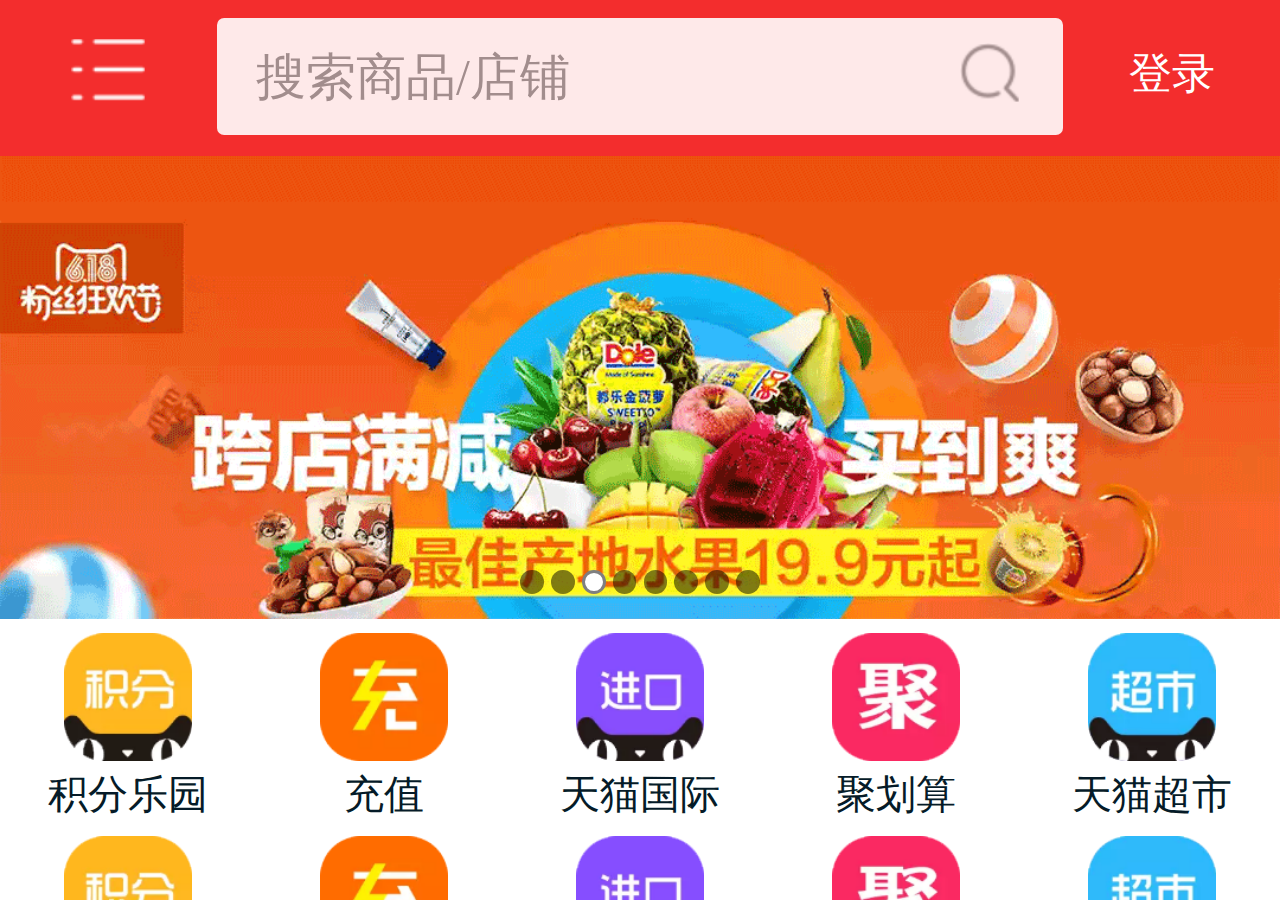
<file: Tmall/index.html>
<!DOCTYPE html>
<html lang="en">
<head>
	<meta charset="UTF-8">
	<link rel="stylesheet" href="css/index.css">
	<script src="js/public.js"></script>	
	<title>天猫</title>
</head>
<body>
	<header id="header">
		<a href="#" class="menu"></a>
		<form action="" class="form">
			<input type="text" value="搜索商品/店铺" class="text">
			<span class="search"></span>
		</form>
		<a href="#" class="login">登录</a>
	</header>
	<section id="main">
		<div class="banner">
			<div class="picBox">
				<a href="#" class="pic">
					<img src="img/1.gif" alt="">
				</a>
			</div>
			<ol class="dotList">
				<li class="item"></li>
				<li class="item"></li>
				<li class="item active"></li>
				<li class="item"></li>
				<li class="item"></li>
				<li class="item"></li>
				<li class="item"></li>
				<li class="item"></li>
			</ol>
		</div>
		<div class="nav">
			<ul class="list clearFix">
				<li class="item">
					<a href="#">
						<img src="img/icoNav1.png" class="pic" alt="">
						<strong class="tit">积分乐园</strong>
					</a>
				</li>
				<li class="item">
					<a href="#">
						<img src="img/icoNav2.png" class="pic" alt="">
						<strong class="tit">充值</strong>
					</a>
				</li>
				<li class="item">
					<a href="#">
						<img src="img/icoNav3.png" class="pic" alt="">
						<strong class="tit">天猫国际</strong>
					</a>
				</li>
				<li class="item">
					<a href="#">
						<img src="img/icoNav4.png" class="pic" alt="">
						<strong class="tit">聚划算</strong>
					</a>
				</li>
				<li class="item">
					<a href="#">
						<img src="img/icoNav5.png" class="pic" alt="">
						<strong class="tit">天猫超市</strong>
					</a>
				</li>
				<li class="item">
					<a href="#">
						<img src="img/icoNav1.png" class="pic" alt="">
						<strong class="tit">免费试用</strong>
					</a>
				</li>
				<li class="item">
					<a href="#">
						<img src="img/icoNav2.png" class="pic" alt="">
						<strong class="tit">1元秒</strong>
					</a>
				</li>
				<li class="item">
					<a href="#">
						<img src="img/icoNav3.png" class="pic" alt="">
						<strong class="tit">粉丝趴</strong>
					</a>
				</li>
				<li class="item">
					<a href="#">
						<img src="img/icoNav4.png" class="pic" alt="">
						<strong class="tit">清单</strong>
					</a>
				</li>
				<li class="item">
					<a href="#">
						<img src="img/icoNav5.png" class="pic" alt="">
						<strong class="tit">分类</strong>
					</a>
				</li>
			</ul>
			<div class="tmHot">
				<span class="tmHotIco"></span>
				<div class="tmHotCon clearFix">
					<span class="icoHorn"></span>
					<ul>
						<li class="items">
							<a href="#">
								<strong class="top">金龙鱼热销买2付1，满128减30元</strong>
								<span class="bot">买2付1+第二件半价</span>
							</a>
						</li>
						<li class="items">
							<a href="#">
								<strong class="top">金龙鱼热销买2付1，满128减30元1</strong>
								<span class="bot">买2付1+第二件半价</span>
							</a>
						</li>
						<li class="items">
							<a href="#">
								<strong class="top">金龙鱼热销买2付1，满128减30元2</strong>
								<span class="bot">买2付1+第二件半价</span>
							</a>
						</li>
						<li class="items">
							<a href="#">
								<strong class="top">金龙鱼热销买2付1，满128减30元3</strong>
								<span class="bot">买2付1+第二件半价</span>
							</a>
						</li>
					</ul>
				</div>
			</div>
		</div>
		<div class="wellSelected">
			<a href="http://www.baidu.com" class="pic">
				<img src="img/tmSelect.gif" alt="">
			</a>
			<ul class="picList clearFix">
				<li class="item">
					<a href="#">
						<img class="pic" src="img/discount1.gif" alt="">
					</a>
				</li>
				<li class="item">
					<a href="#">
						<img class="pic" src="img/discount1.gif" alt="">
					</a>
				</li>
				<li class="item">
					<a href="#">
						<img class="pic" src="img/discount1.gif" alt="">
					</a>
				</li>
				<li class="item">
					<a href="#">
						<img class="pic" src="img/discount1.gif" alt="">
					</a>
				</li>
				<li class="item">
					<a href="#">
						<img class="pic" src="img/discount1.gif" alt="">
					</a>
				</li>
				<li class="item">
					<a href="#">
						<img class="pic" src="img/discount1.gif" alt="">
					</a>
				</li>
				<li class="item">
					<a href="#">
						<img class="pic" src="img/discount1.gif" alt="">
					</a>
				</li>
				<li class="item">
					<a href="#">
						<img class="pic" src="img/discount1.gif" alt="">
					</a>
				</li>
				<li class="item">
					<a href="#">
						<img class="pic" src="img/discount1.gif" alt="">
					</a>
				</li>
				<li class="item">
					<a href="#">
						<img class="pic" src="img/discount1.gif" alt="">
					</a>
				</li>
				<li class="item">
					<a href="#">
						<img class="pic" src="img/discount1.gif" alt="">
					</a>
				</li>
				<li class="item">
					<a href="#">
						<img class="pic" src="img/discount1.gif" alt="">
					</a>
				</li>
			</ul>
		</div>
		<div class="flash-sale">
			<div class="clearFix">
				<a href="#" class="liveBox">
					<img src="img/saleLive.gif" alt="">
				</a>
				<a href="#" class="liveBox">
					<img src="img/saleLive2.gif" alt="">
				</a>
			</div>
			<h2 class="titleSale">
				<span class="titName">必抢</span>
			</h2>
			<ul class="comList clearFix">
				<li class="item">
					<a href="#">
						<strong class="tit">巨超值</strong>
						<img class="pic" src="img/comPic.gif" alt="">
						<span class="new">￥108<em class="old">￥330</em></span>
					</a>
				</li>
				<li class="item">
					<a href="#">
						<strong class="tit">今日必抢</strong>
						<img class="pic" src="img/comPic.gif" alt="">
						<span class="new">￥108<em class="old">￥330</em></span>
					</a>
				</li>
				<li class="item">
					<a href="#">
						<strong class="tit">女神范</strong>
						<img class="pic" src="img/comPic.gif" alt="">
						<span class="new">￥108<em class="old">￥330</em></span>
					</a>
				</li>
				<li class="item">
					<a href="#">
						<strong class="tit">焕新家</strong>
						<img class="pic" src="img/comPic.gif" alt="">
						<span class="new">￥108<em class="old">￥330</em></span>
					</a>
				</li>
				<li class="item">
					<a href="#">
						<strong class="tit">型男咖</strong>
						<img class="pic" src="img/comPic.gif" alt="">
						<span class="new">￥108<em class="old">￥330</em></span>
					</a>
				</li>
				<li class="item">
					<a href="#">
						<strong class="tit">卖疯了</strong>
						<img class="pic" src="img/comPic.gif" alt="">
						<span class="new">￥108<em class="old">￥330</em></span>
					</a>
				</li>
				<li class="item">
					<a href="#">
						<strong class="tit">商场同款</strong>
						<img class="pic" src="img/comPic.gif" alt="">
						<span class="new">￥108<em class="old">￥330</em></span>
					</a>
				</li>
				<li class="item">
					<a href="#">
						<strong class="tit">翻倍减</strong>
						<img class="pic" src="img/comPic.gif" alt="">
						<span class="new">￥108<em class="old">￥330</em></span>
					</a>
				</li>
			</ul>
		</div>
		<div class="fashion">
			<h2 class="title">
				<span class="titName">时尚范</span>
			</h2>
			<ul class="clearFix">
				<li class="item">
					<a href="#">
						<strong class="mainTitle">焕新</strong>
						<span class="subTitle">品牌精选新品</span>
						<img class="pic" src="img/fashionCom.gif" alt="">
					</a>
				</li>
				<li class="item">
					<a href="#">
						<strong class="mainTitle">焕新</strong>
						<span class="subTitle">品牌精选新品</span>
						<img class="pic" src="img/fashionCom.gif" alt="">
					</a>
				</li>
				<li class="item">
					<a href="#">
						<strong class="mainTitle">焕新</strong>
						<span class="subTitle">品牌精选新品</span>
						<img class="pic" src="img/fashionCom.gif" alt="">
					</a>
				</li>
				<li class="item">
					<a href="#">
						<strong class="mainTitle">焕新</strong>
						<span class="subTitle">品牌精选新品</span>
						<img class="pic" src="img/fashionCom.gif" alt="">
					</a>
				</li>
			</ul>
			<div class="ad">
				<a href="#">
					<img src="img/adPic.gif" alt="">
				</a>
			</div>
		</div>
		<div class="life">
			<h2 class="title">
				<span class="titName">爱生活</span>
			</h2>
			<ul class="picList clearFix">
				<li class="item">
					<a href="#">
						<img class="pic" src="img/lifeCom.gif" alt="">
					</a>
				</li>
				<li class="item">
					<a href="#">
						<img class="pic" src="img/lifeCom.gif" alt="">
					</a>
				</li>
				<li class="item">
					<a href="#">
						<img class="pic" src="img/lifeCom.gif" alt="">
					</a>
				</li>
				<li class="item">
					<a href="#">
						<img class="pic" src="img/lifeCom.gif" alt="">
					</a>
				</li>
			</nav>
		</div>
		<div class="trend">
			<h2 class="title">
				<span class="titName">潮流酷玩</span>
			</h2>
			<ul class="clearFix">
				<li class="item">
					<a href="#">
						<img class="pic" src="img/trendCom.gif" alt="">
					</a>
				</li>
				<li class="item">
					<a href="#">
						<img class="pic" src="img/trendCom.gif" alt="">
					</a>
				</li>
				<li class="item">
					<a href="#">
						<img class="pic" src="img/trendCom.gif" alt="">
					</a>
				</li>
			</ul>
		</div>
		<div class="brand">
			<h2 class="title">
				<span class="titName">品牌资讯</span>
			</h2>
			<ul class="clearFix">
				<li class="item">
					<a href="#">
						<img class="pic" src="img/brandCom.gif" alt="">
					</a>
				</li>
				<li class="item">
					<a href="#">
						<img class="pic" src="img/brandCom.gif" alt="">
					</a>
				</li>
				<li class="item">
					<a href="#">
						<img class="pic" src="img/brandCom.gif" alt="">
					</a>
				</li>
			</ul>
		</div>
		<div class="internation">
			<h2 class="title">
				<span class="titName">国际海购</span>
			</h2>
			<ul class="clearFix">
				<li class="item">
					<a href="#">
						<img class="pic" src="img/interCom.gif" alt="">
					</a>
				</li>
				<li class="item">
					<a href="#">
						<img class="pic" src="img/interCom.gif" alt="">
					</a>
				</li>
				<li class="item">
					<a href="#">
						<img class="pic" src="img/interCom.gif" alt="">
					</a>
				</li>
			</ul>
		</div>
		<div class="specialSell">
			<h2 class="title">
				<span class="titName">品牌特卖</span>
			</h2>
			<ul class="clearFix">
				<li class="item">
					<a href="#">
						<img class="pic" src="img/specialSell.gif" alt="">
					</a>
				</li>
				<li class="item">
					<a href="#">
						<img class="pic" src="img/specialSell.gif" alt="">
					</a>
				</li>
			</ul>
			<div class="ad">
				<a href="#">
					<img class="pic" src="img/adPic2.gif" alt="">
				</a>
			</div>
		</div>
		<div class="hot">
			<h2 class="title">
				<span class="titName">热门行业</span>
			</h2>
			<ul class="hotIndFir clearFix">
				<li class="item">
					<a href="#" class="clearFix">
						<span class="le">
							<strong class="tit">电器城</strong>
							<span class="rem">十元抢百元券</span>
							<img class="icoPic" src="img/ico-hotSell.png" alt="">
						</span>
						<span class="ri">
							<img class="pic" src="img/hotPic.gif" alt="">
						</span>
					</a>
				</li>
				<li class="item">
					<a href="#" class="clearFix">
						<span class="le">
							<strong class="tit">天猫女装</strong>
							<span class="rem">精选好货</span>
							<img class="icoPic" src="img/ico-hotSell.png" alt="">
						</span>
						<span class="ri">
							<img class="pic" src="img/hotPic.gif" alt="">
						</span>
					</a>
				</li>
			</ul>
			<ul class="hotInd clearFix">
				<li class="item">
					<a href="#" class="wrap">
						<strong class="tit">运动户外</strong>
						<span class="rem">FILA首发</span>
						<img src="img/hotPic2.gif" alt="">
					</a>
				</li>
				<li class="item">
					<a href="#" class="wrap">
						<strong class="tit">运动户外</strong>
						<span class="rem">FILA首发</span>
						<img src="img/hotPic2.gif" alt="">
					</a>
				</li>
				<li class="item">
					<a href="#" class="wrap">
						<strong class="tit">运动户外</strong>
						<span class="rem">FILA首发</span>
						<img src="img/hotPic2.gif" alt="">
					</a>
				</li>
				<li class="item">
					<a href="#" class="wrap">
						<strong class="tit">运动户外</strong>
						<span class="rem">FILA首发</span>
						<img src="img/hotPic2.gif" alt="">
					</a>
				</li>
			</ul>
			<ul class="hotInd clearFix">
				<li class="item">
					<a href="#" class="wrap">
						<strong class="tit">运动户外</strong>
						<span class="rem">FILA首发</span>
						<img src="img/hotPic3.gif" alt="">
					</a>
				</li>
				<li class="item">
					<a href="#" class="wrap">
						<strong class="tit">运动户外</strong>
						<span class="rem">FILA首发</span>
						<img src="img/hotPic3.gif" alt="">
					</a>
				</li>
				<li class="item">
					<a href="#" class="wrap">
						<strong class="tit">运动户外</strong>
						<span class="rem">FILA首发</span>
						<img src="img/hotPic3.gif" alt="">
					</a>
				</li>
				<li class="item">
					<a href="#" class="wrap">
						<strong class="tit">运动户外</strong>
						<span class="rem">FILA首发</span>
						<img src="img/hotPic3.gif" alt="">
					</a>
				</li>
			</ul>
		</div>
		<div class="trademark">
			<h2 class="title">
				<span class="titName">品牌旗舰</span>
			</h2>
			<ul class="clearFix">
				<li class="item">
					<a href="#">
						<div class="picWrap clearFix">
							<div class="left">
								<img class="pic1" src="img/tradeMarkPic1.gif" alt="">
							</div>
							<div class="right">
								<img class="pic2" src="img/tradeMarkPic2.gif" alt="">
								<img class="pic3" src="img/tradeMarkPic3.gif" alt="">
							</div>
						</div>
						<div class="content clearFix">
							<div class="le">
								<img src="img/ico-tradeMark.gif" alt="">
							</div>
							<div class="ri">
								<strong class="mainTit">卡仕达官方旗舰店</strong>
								<span class="subTit">2.0 万粉丝</span>
							</div>
						</div>
					</a>
				</li>
				<li class="item">
					<a href="#">
						<div class="picWrap clearFix">
							<div class="left">
								<img class="pic1" src="img/tradeMarkPic1.gif" alt="">
							</div>
							<div class="right">
								<img class="pic2" src="img/tradeMarkPic2.gif" alt="">
								<img class="pic3" src="img/tradeMarkPic3.gif" alt="">
							</div>
						</div>
						<div class="content clearFix">
							<div class="le">
								<img src="img/ico-tradeMark.gif" alt="">
							</div>
							<div class="ri">
								<strong class="mainTit">卡仕达官方旗舰店</strong>
								<span class="subTit">2.0 万粉丝</span>
							</div>
						</div>
					</a>
				</li>
				<li class="item">
					<a href="#">
						<div class="picWrap clearFix">
							<div class="left">
								<img class="pic1" src="img/tradeMarkPic1.gif" alt="">
							</div>
							<div class="right">
								<img class="pic2" src="img/tradeMarkPic2.gif" alt="">
								<img class="pic3" src="img/tradeMarkPic3.gif" alt="">
							</div>
						</div>
						<div class="content clearFix">
							<div class="le">
								<img src="img/ico-tradeMark.gif" alt="">
							</div>
							<div class="ri">
								<strong class="mainTit">卡仕达官方旗舰店</strong>
								<span class="subTit">2.0 万粉丝</span>
							</div>
						</div>
					</a>
				</li>
				<li class="item">
					<a href="#">
						<div class="picWrap clearFix">
							<div class="left">
								<img class="pic1" src="img/tradeMarkPic1.gif" alt="">
							</div>
							<div class="right">
								<img class="pic2" src="img/tradeMarkPic2.gif" alt="">
								<img class="pic3" src="img/tradeMarkPic3.gif" alt="">
							</div>
						</div>
						<div class="content clearFix">
							<div class="le">
								<img src="img/ico-tradeMark.gif" alt="">
							</div>
							<div class="ri">
								<strong class="mainTit">卡仕达官方旗舰店</strong>
								<span class="subTit">2.0 万粉丝</span>
							</div>
						</div>
					</a>
				</li>
			</ul>
		</div>
		<div class="theme">
			<h2 class="title">
				<span class="titName">主题市场</span>
			</h2>
			<ul class="clearFix">
				<li class="item">
					<a href="#">
						<strong class="mainTit">潮流腕表</strong>
						<span class="subTit">撩妹正当时</span>
						<img class="pic" src="img/themeMarket.gif" alt="">
					</a>
				</li>
				<li class="item">
					<a href="#">
						<strong class="mainTit">潮流腕表</strong>
						<span class="subTit">撩妹正当时</span>
						<img class="pic" src="img/themeMarket.gif" alt="">
					</a>
				</li>
				<li class="item">
					<a href="#">
						<strong class="mainTit">潮流腕表</strong>
						<span class="subTit">撩妹正当时</span>
						<img class="pic" src="img/themeMarket.gif" alt="">
					</a>
				</li>
				<li class="item">
					<a href="#">
						<strong class="mainTit">潮流腕表</strong>
						<span class="subTit">撩妹正当时</span>
						<img class="pic" src="img/themeMarket.gif" alt="">
					</a>
				</li>
			</ul>
		</div>
		<div class="recom">
			<h2 class="wish">— 猜你喜欢 —</h2>
			<ul class="picWrap clearFix">
				<li class="item">
					<a href="#">
						<img class="pic" src="img/remWish.gif" alt="">
						<strong class="tit">[热销]正品耐克Nike Air Presto2016新款黑白武士</strong>
						<span class="price"><em class="mon">¥</em>699.<em class="zero">0</em></span>
					</a>
				</li>
				<li class="item">
					<a href="#">
						<img class="pic" src="img/remWish.gif" alt="">
						<strong class="tit">[热销]正品耐克Nike Air Presto2016新款黑白武士</strong>
						<span class="price"><em class="mon">¥</em>699.<em class="zero">0</em></span>
					</a>
				</li>
				<li class="item">
					<a href="#">
						<img class="pic" src="img/remWish.gif" alt="">
						<strong class="tit">[热销]正品耐克Nike Air Presto2016新款黑白武士</strong>
						<span class="price"><em class="mon">¥</em>699.<em class="zero">0</em></span>
					</a>
				</li>
				<li class="item">
					<a href="#">
						<img class="pic" src="img/remWish.gif" alt="">
						<strong class="tit">[热销]正品耐克Nike Air Presto2016新款黑白武士</strong>
						<span class="price"><em class="mon">¥</em>699.<em class="zero">0</em></span>
					</a>
				</li>
				<li class="item">
					<a href="#">
						<img class="pic" src="img/remWish.gif" alt="">
						<strong class="tit">[热销]正品耐克Nike Air Presto2016新款黑白武士</strong>
						<span class="price"><em class="mon">¥</em>699.<em class="zero">0</em></span>
					</a>
				</li>
				<li class="item">
					<a href="#">
						<img class="pic" src="img/remWish.gif" alt="">
						<strong class="tit">[热销]正品耐克Nike Air Presto2016新款黑白武士</strong>
						<span class="price"><em class="mon">¥</em>699<em class="zero">.0</em></span>
					</a>
				</li>
			</ul>
		</div>
		<footer id="footer">
			<span class="icoEnd"></span>
		</footer>
	</section>
	
</body>
</html>
</file>
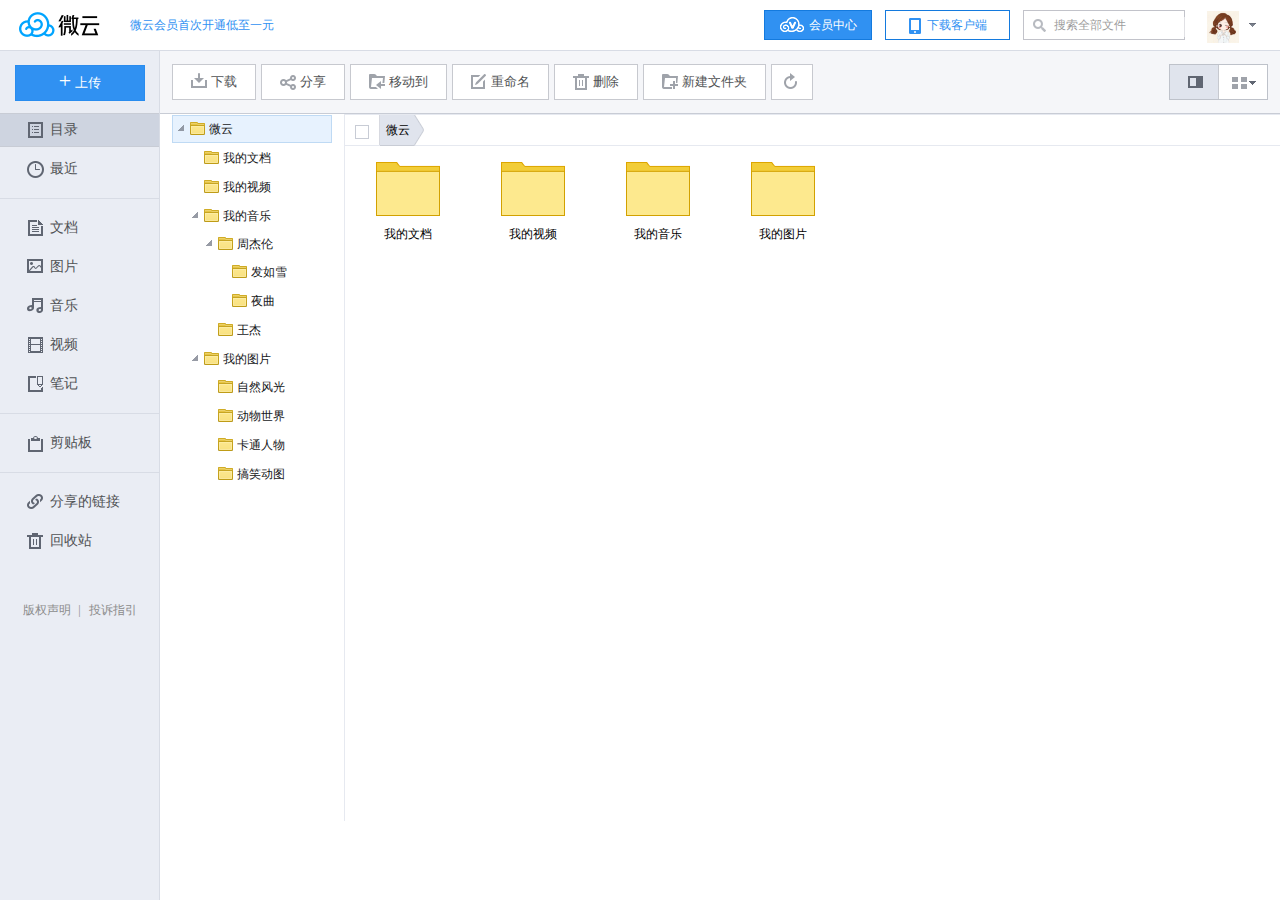
<file: weiyun/index.html>
<!DOCTYPE html>
<html lang="en">
<head>
    <meta charset="UTF-8">
    <title>腾讯微云</title>
    <link rel="stylesheet" href="css/index.css">
    <link rel="shortcut icon" href="img/wy.ico" />
</head>
<body>
    <header id="header">
        <div class="wrap clearFix">
            <h1 class="main_logo fl">
                <a href="#" class="logo_pic">
                    <img src="img/title-logo.png" alt="">
                </a>
            </h1>
            <div class="title_ad_box fl">
                <a href="#">微云会员首次开通低至一元</a>
            </div>
            <div class="ri_login_box fr">
                <div class="login_inner_box">
                    <img src="img/g.jpg" class="user_img" alt="">
                </div>
            </div>
            <div class="center_tip_box"></div>
            <div class="ri_search_box fr">
                <div class="search_inner_box">
                    <i class="ico"></i>
                    <label>搜索全部文件</label>
                    <input type="text">
                    <a href="#" class="close"></a>
                </div>
            </div>
            <div class="download_vip_center fr">
                <a href="#" class="vip_center_box"><i class="ico"></i>会员中心</a>
                <a href="#" class="download_client_box"><i class="ico"></i>下载客户端</a>
            </div>
        </div>
    </header>
    <section id="sec">
        <div class="left_sec_box">
            <div class="upload_box">
                <div class="inner_box">
                    <input type="file" class="file_box">
                </div>
                <a href="#" class="btn g_btn">
                    <span class="btn_inner">
                        <i>+</i><span class="text">上传</span>
                    </span>
                </a>
            </div>
            <ul class="nav_box">
                <li class="nav_list nav_current">
                    <a href="#" class="link all">目录</a>
                </li>
                <li class="nav_list">
                    <a href="#" class="link recent">最近</a>
                </li>
                <li class="nav_gap">
                    <span class="gap"></span>
                </li>
                <li class="nav_list">
                    <a href="#" class="link doc">文档</a>
                </li>
                <li class="nav_list">
                    <a href="#" class="link pic">图片</a>
                </li>
                <li class="nav_list">
                    <a href="#" class="link music">音乐</a>
                </li>
                <li class="nav_list">
                    <a href="#" class="link vedio">视频</a>
                </li>
                <li class="nav_list">
                    <a href="#" class="link note">笔记</a>
                </li>
                <li class="nav_gap">
                    <span class="gap"></span>
                </li>
                <li class="nav_list">
                    <a href="#" class="link clip">剪贴板</a>
                </li>
                <li class="nav_gap">
                    <span class="gap"></span>
                </li>
                <li class="nav_list">
                    <a href="#" class="link share">分享的链接</a>
                </li>
                <li class="nav_list">
                    <a href="#" class="link recycle">回收站</a>
                </li>
            </ul>
            <div class="left_bot_copy">
                <a href="#">版权声明</a>
                <span>|</span>
                <a href="#">投诉指引</a>
            </div>
        </div>
        <div class="right_sec_box">
            <div class="oper_area_box clearFix">
                <div class="le_area fl">
                    <a href="javascript:;" class="g_btn l_btn1" id="downloadBtn"><i class="ico"></i>下载</a>
                    <a href="javascript:;" class="g_btn l_btn2" id="shareBtn"><i class="ico"></i>分享</a>
                    <a href="javascript:;" class="g_btn l_btn3" id="moveTo"><i class="ico"></i>移动到</a>
                    <a href="javascript:;" class="g_btn l_btn4" id="renameBtn"><i class="ico"></i>重命名</a>
                    <a href="javascript:;" class="g_btn l_btn5" id="deleteBtn"><i class="ico"></i>删除</a>
                    <a href="javascript:;" class="g_btn l_btn6" id="createBtn"><i class="ico"></i>新建文件夹</a>
                    <a href="javascript:;" class="g_btn l_btn7" id="refresh"><i class="ico"></i></a>
                </div>
                <div class="ri_area fr">
                    <a href="javascript:;" class="g_btn r_btn1 active" id="showBoxBtn"><i class="ico"></i></a>
                    <a href="javascript:;" class="g_btn r_btn2" id="sortStyleBtn"><i class="ico"></i></a>
                </div>
            </div>
            <div class="content_area_box">
                <div class="content_wrap">
                    <div class="con_detail_menu">
                        <div id="list_bar_nav" class="top_layer_box">
                            <span class="checkall"></span>
                            <div class="main_path">
                                <span class="current"></span>
                                <!-- <a href="javascript:;" class="path current" style="z-index: 2;">
                                    <span>新建文件夹</span>
                                </a> -->
                            </div>
                        </div>
                        <div id="file_empty" class="g_empty sort_folder_empty">
                            <div class="empty_box">
                                <div class="ico"></div>
                                <p class="title">暂无文件</p>
                                <p class="content">请点击左上角的“上传”按钮添加</p>
                            </div>
                        </div>
                        <div id="main_content" class="main_content clearFix">
                        </div>
                    </div>
                </div>
                <div class="con_sidebar tree_menu_wrap">
                    <div class="item list_open">
                        <div class="title_box list_selected" data-file-id="0">
                            <a href="javascript:;" class="link">
                                <span class="ellipsis text" title="微云">微云</span>
                                <i class="ico"></i>
                            </a>
                        </div>
                    </div>
                    <div class="con_tree_menu menu_list">
                    </div>
                </div>
            </div>
        </div>
    </section>
    <div id="mask"></div>
    
    <div id="menu">
        <p id="delectBtn">删除</p>
        <p id="renameBtn">重命名</p>
        <p id="moveBtn">移动到</p>
    </div>

    <div id="del_tip_box" class="alert_box">
        <h3 class="alert_box_header">
            <div class="inner">删除文件</div>
        </h3>
        <div class="alert_box_content del_content">
            <div class="inner_wrap">
                <div class="move_inner">
                    <div class="move_in_file">
                        <span class="file_img">
                            <i class="ico_file"></i>
                        </span>
                        <span class="file_name">新建文件夹</span>
                        <span class="file_num">123</span>
                    </div>
                    <div class="move_in_menu">
                        <div class="move_to_path">
                            <label>移动到：</label>
                            <label class="detail_path"></label>
                        </div>
                        <div class="move_path_cont"></div>
                    </div>
                </div>
                <div class="del_inner">
                    <div class="del_inn_wrap">
                        <i class="ico"></i>
                        <h4 class="title">确定要删除这个文件夹吗？</h4>
                        <p class="info">已删除的文件可以在回收站收到</p>
                    </div>
                </div>
            </div>
        </div>
        <div class="alert_box_bot">
            <span class="err"></span>
            <a href="javascript:;" class="g_btn g_btn_blue">确定</a>
            <a href="javascript:;" class="g_btn g_btn_gray">取消</a>
        </div>
        <a href="javascript:;" class="alert_box_close"></a>
    </div>

     <!--<div class="drag-helper ui-draggable-dragging" >
        <div class="icons">
            <i class="icon icon0 filetype icon-folder"></i>           
            <i class="icon icon1 filetype icon-folder"></i>       
            <i class="icon icon2 filetype icon-folder"></i>      
            <i class="icon icon3 filetype icon-folder"></i>   
        </div>
        <span class="sum">1</span>
    </div>-->
    
    <script src="js/html5shiv.min.js"></script>
    <script src="js/dataHandle.js"></script>
    <script src="js/data.js"></script>
    <script src="js/tools.js"></script>
    <script src="js/index.js"></script>
    <script src="js/MTween.js"></script>
</body>
</html>
</file>
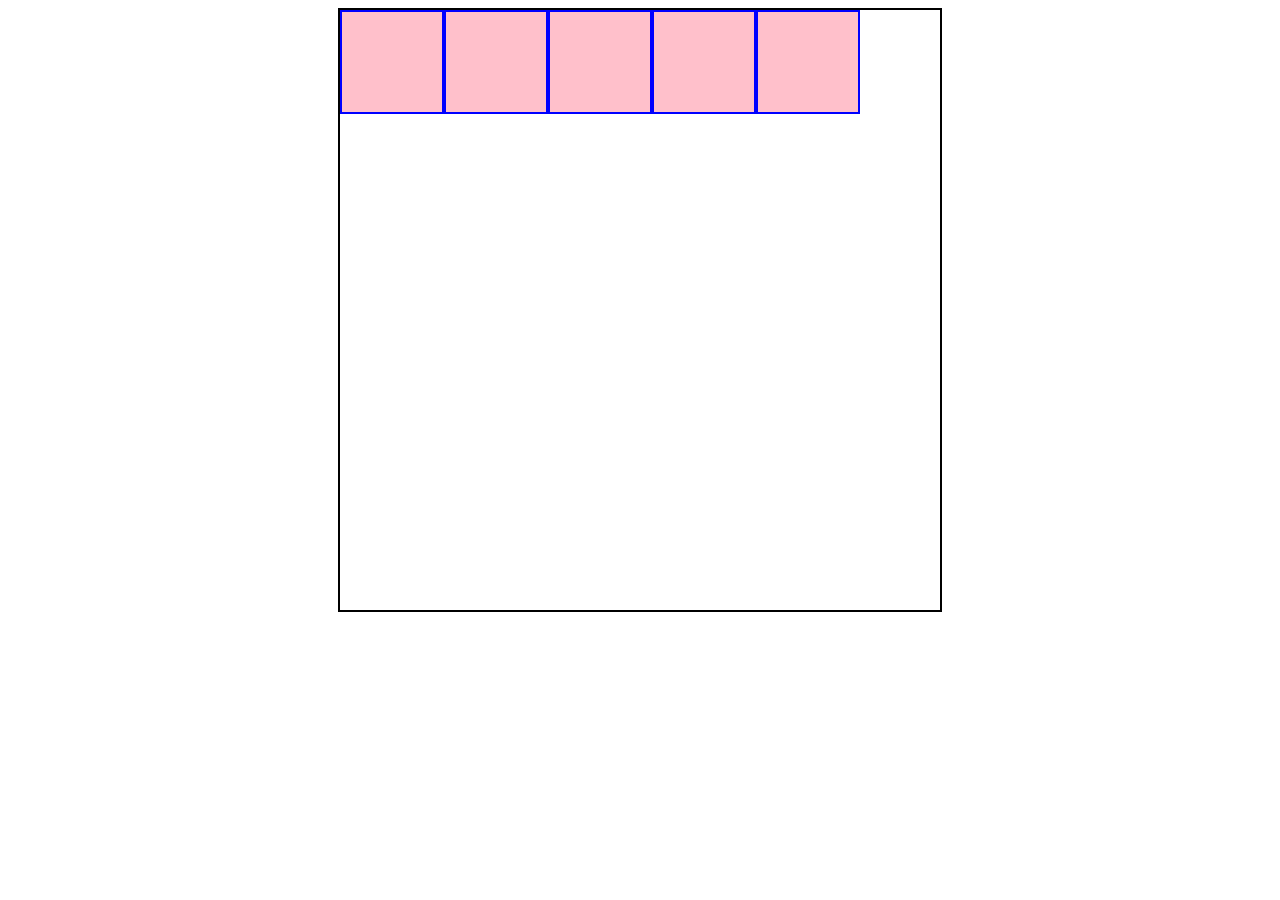
<file: baidu browser/test-jqEach.html>
<!DOCTYPE html>
<html lang="en">
<head>
    <meta charset="UTF-8">
    <title>Document</title>
    <style>
        #div {
            width: 600px;
            height: 600px;
            border: 2px solid #000;
            margin: 0 auto;
        }
        #div div {
            float: left;
            width: 100px;
            height: 100px;
            border: 2px solid blue;
            background: pink;
        }
    </style>
    <script src="js/jquery-2.2.4.js"></script>
    <script>
        $(function (){
            var sum = 0;
            $("#div div").each(function (){
                sum += parseFloat($(this).css("width"));
            });
            console.log(sum);
        })
    </script>
</head>
<body>
    <div id="div">
        <div class="box"></div>
        <div class="box"></div>
        <div class="box"></div>
        <div class="box"></div>
        <div class="box"></div>
    </div>
</body>
</html>
</file>
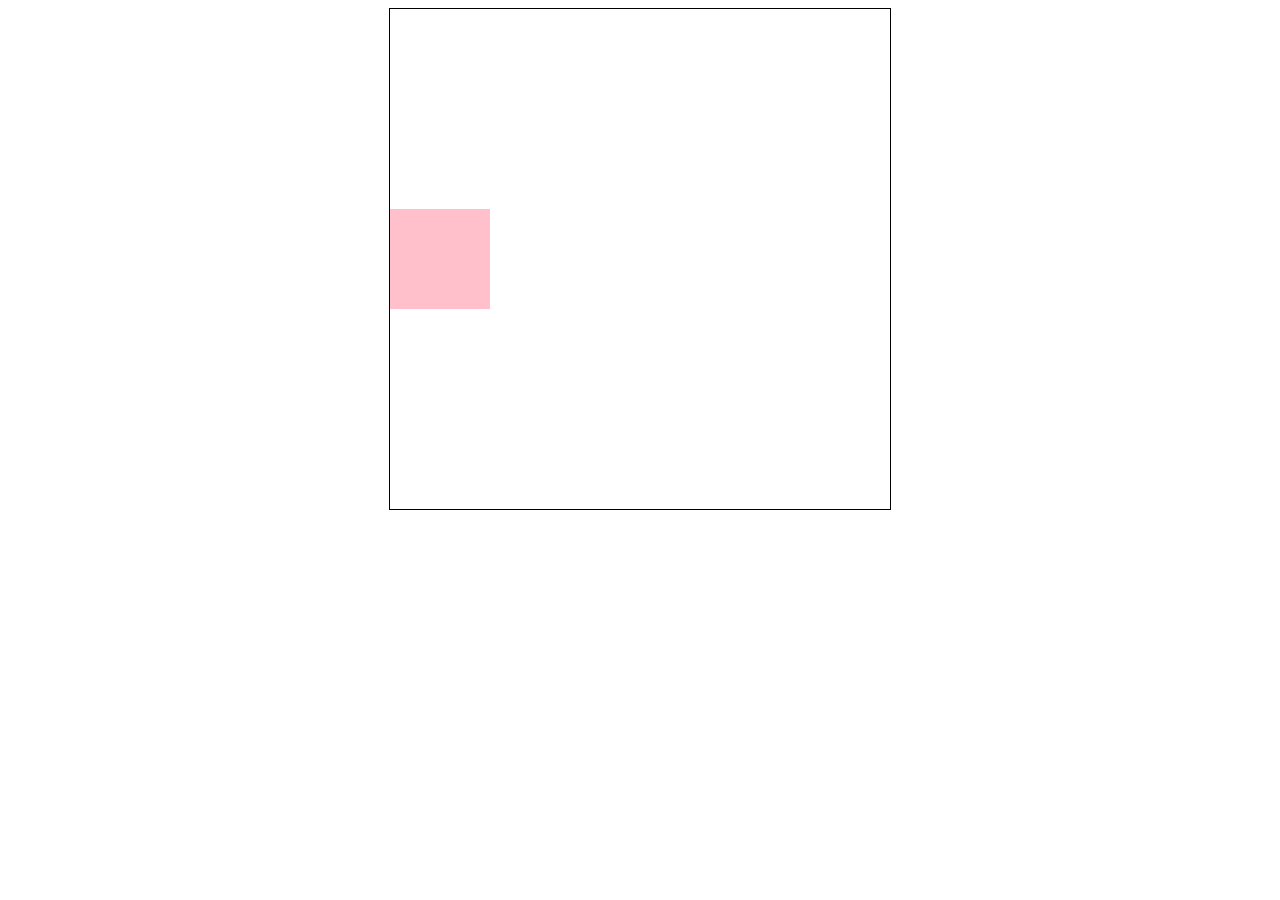
<file: baidu browser/css/test-translate.html>
<!DOCTYPE html>
<html lang="en">
<head>
  <meta charset="UTF-8">
  <title>Document</title>
  <style>
    #box {
        position: relative;
        width: 500px;
        height: 500px;
        margin: 0 auto;
        border: 1px solid #000;
    } 
    @keyframes move {
        0% {
            transform: translateY(200px);
        }
        100%{
            transform: translateY(0);
        }
    }
    #box div {
        width: 100px;
        height: 100px;
        background-color: pink;
        transform: translateX(0) translateY(200px) translateZ(0) rotateX(0) rotateY(0) rotateZ(0) rotate(0) scale(1);
        animation: move 1s ease-out 2s;
    }
    
  </style>
  <script>

  </script>
</head>
<body>
  <div id="box">
    <div id="box1"></div>
  </div>
</body>
</html>
</file>
<file: Tmall/css/index.css>
/* 2016/6/10 */

/* CSS Reset */
html {
	position: relative;
	height: 100%;
}

body {
	margin: 0;
	font: .6rem Helvetica,Arial,"微软雅黑";
	height: 100%;
	overflow: hidden;
}

h2 {
	margin: 0;
}

input,
button,
a {
	-webkit-tap-highlight-color: rgba(0, 0, 0, 0);
}

input,
button {
	-webkit-appearance: none;
}

input {
	border: none;
}

a {
	text-decoration: none;
}

ul,
ol {
	margin: 0;
	padding: 0;
	list-style: none;
}

img {
	vertical-align: top;
	-width:3.6rem;
}

em {
	font-style: normal;
}

.clearFix:after {
	content: "";
	display: block;
	clear: both;
}

/* Reset End */

/* Common */

.title {
	display: inline-block;
	padding: 0 1.7rem ;
	height: 1.55rem;
	font-weight: normal;
	text-align: center;
}

.title .titName  {
	position: relative;
	display: block;
	height: 1.55rem;
	line-height: 1.55rem;
	padding: 0 .55rem 0 1.5333rem;
	background: #f0f0f0;
	font-size: .66667rem;
}

.title .titName:before {
	content: "";
	position: absolute;
	left: .5rem;
	top: .45rem;
	width: .75rem;
	height: .75rem;
	background-size: .75rem .75rem;
}

/* Common End */

/* Content */

#header {
	position: absolute;
	width: 100%;
	height: 1.95rem;
	padding-top: .25rem;
	background: #f32d2d;
	z-index: 10;
}

.menu {
	position: absolute;
	left: 0;
	top: 0;
	width: 3.05rem;
	height: 2.2rem;
}

.menu:after {
	content: "";
	position: absolute;
	left: 1rem;
	top: .55rem;
	width: 1.033rem;
	height: .867rem;
	background: url("../img/indexIco.png") 0 -2.2333rem no-repeat;
	background-size: 16.2rem 3.1rem;
}

.form {
	position: relative;
	margin: 0 auto;
	width: 11.9rem;
	height: 1.65rem;
	border-radius: .1rem;
	background: #fee9e9;
}

.form .search {
	position: absolute;
	right: 0;
	top: 0;
	width: 1.7rem;
	height: 1.65rem;
}

.form .search:after {
	content: "";
	position: absolute;
	top: .35rem;
	left: .25rem;
	width: .8333rem;
	height: .8333rem;
	background: url("../img/indexIco.png") -1.45rem -2.2333rem no-repeat;
	background-size: 16.2rem 3.1rem;

}

.form .text {
	width: 9.65rem;
	height: 1.65rem;
	line-height: 1.5667rem;
	padding-left: .55rem;
	padding-right: 1.7rem;
	font-size: .7rem;
	font-family: "微软雅黑";
	background: none;
	color: #a28d8d;
}

.login {
	position: absolute;
	right: 0;
	top: 0;
	width: 3.05rem;
	height: 2.2rem;
	line-height: 2.08rem;
	text-align: center;
	color: #fff;
}


#main {
	width: 100%;
	overflow: auto;
	height:100%;
}

.banner {
	position: relative;
	width: 100%;
	height: 8.7rem;
}

.banner .picBox {
	height: 8.7rem;
}

.banner .picBox img {
	width: 100%;
}

.banner .dotList {
	position: absolute;
	left: 0;
	bottom: .35rem;
	width: 100%;
	font-size: 0;
	text-align: center;
}

.banner .dotList .item {
	display: inline-block;
	margin: 0 .05rem;
	width: .25rem;
	height: .25rem;
	border: .05rem solid rgba(0,0,0,0);
	border-radius: 50%;
	background: rgba(0,0,0,.5);
}

.banner .dotList .active {
	border-color: #7f7f80; 
	background: rgba(255,255,255,1);
}

.nav {

}

.nav .list {
	border-bottom: .05rem solid #f0f0f0;
	background: #fff;
}

.nav .list .item {
	float: left;
	width: 3.6rem;
	padding-top: .2rem;
	text-align: center;
}

.nav .list .pic {
	width: 1.8rem;
	height: 1.8rem;
}

.nav .list .tit {
	display: block;
	width: 100%;
	height: .65rem;
	margin-top: .2rem;
	font: .56667rem/1 "微软雅黑";
	color: #051b28;
}

.nav .tmHot {
	position: relative;
	padding: .5rem 0;
	height: 2rem;
}

.nav .tmHotIco {
	position: absolute;
	left: 0;
	top: .5rem;
	width: 3.3rem;
	height: 2rem;
	border-right: .05rem solid #e7e7e7;
}

.nav .tmHotIco:after {
	content: "";
	position: absolute;
	left: .36667rem;
	top: .06667rem;
	width: 2.6667rem;
	height: 1.86667rem;
	background: url("../img/indexIco.png") -11.9rem 0 no-repeat;
	background-size: 16.2rem 3.1rem;
}

.nav .tmHotCon {
	overflow: hidden;
	position: absolute;
	top: .5rem;
	right: 0;
	width: 14.65rem;
	height: 2rem;
}

.nav .tmHotCon .icoHorn {
	position: absolute;
	left: 0;
	top: 0;
	width: 2rem;
	height: 2rem;
}

.nav .tmHotCon .icoHorn:after {
	content: "";
	position: absolute;
	left: .6167rem;
	top: .65rem;
	width: .9rem;
	height: .8rem;
	background: url("../img/indexIco.png") -2.95rem -2.3rem no-repeat;
	background-size: 16.2rem 3.1rem;
}

.nav .tmHotCon ul {
	position: absolute;
	top: 0;
	left: 2rem;
	width: 11rem;
}

.nav .tmHotCon .items {
	width: 100%;
	height: 2rem;
}

.nav .items .top,
.nav .items .bot {
	display: block;
	width: 100%;
	height: 1rem;
	font-size: .56667rem;
	color: #000;
}

.nav .items .top {
	font-weight: normal;
}

.nav .items .bot {
	line-height: .6333rem;
	color: #ff4b4b;
}

.wellSelected {

}

.wellSelected .pic img {
	width: 100%;
	height: 3.7rem;
}

.wellSelected .picList {
	padding-left: .2rem;
	background: #eb003d;
}

.wellSelected .picList .item {
	float: left;
	width: 4.25rem;
	height: 5.45rem;
	margin: 0 .2rem .2rem 0;
}

.wellSelected .picList .pic {
	width: 4.25rem;
	height: 5.45rem;
}

.flash-sale {
	padding-top: .2333rem;
	text-align: center;
	background: #f0f0f0;
}

.flash-sale .liveBox {
	float: left;
	margin: 0 4px;
	box-shadow: 0 0 .1rem #eee;
}

.flash-sale .liveBox img {
	width: 8.6333rem;
	height: 5.2167rem;
}

.flash-sale .titleSale {
	display: inline-block;
	padding: 0 1.7rem ;
	height: 1.5rem;
	font-weight: normal;
	text-align: center;
	background: url("../img/repeatX.png") 0 0 repeat-x;
	background-size: .2rem 15.6rem;
}

.flash-sale .titleSale .titName {
	position: relative;
	display: block;
	height: 1.5rem;
	line-height: 1.5rem;
	padding: 0 .55rem 0 1.5333rem;
	font-size: .66667rem;
	background: #f0f0f0;
	color: #ff2e2e;
}

.flash-sale .titleSale .titName:before {
	content: "";
	position: absolute;
	left: .5rem;
	top: .35rem;
	width: .75rem;
	height: .75rem;
	background: url("../img/indexIco.png") -4.31667rem -2.3rem no-repeat;
	background-size: 16.2rem 3.1rem;
}

.flash-sale .comList {
	background: #fff;
}

.flash-sale .comList .item {
	float: left;
	margin: 0 .3rem;
	width: 3.9rem;
}

.flash-sale .comList .tit {
	display: block;
	width: 100%;
	height: 1.1333rem;
	line-height: 1.1333rem;
	font-size: .63333rem;
	color: #2f2f2f;
}

.flash-sale .comList .pic {
	width: 3.9rem;
	height: 4rem;
}

.flash-sale .comList .new {
	display: block;
	height: 1.41667rem;
	line-height: 1.2667rem;
	font-size: .5rem;
	text-align: center;
	color: #ff2e2e;
}

.flash-sale .comList .old {
	margin-left: .1rem;
	font-style: normal;
	text-decoration: line-through;
	color: #9b9b9b;
}

.fashion {
	text-align: center;
	background: #f0f0f0;
}

.fashion .title {
	background: url("../img/repeatX.png") 0 -1.51667rem repeat-x;
	background-size: .2rem 15.6rem;
}

.fashion .title .titName {
	color: #e24aa5;
}

.fashion .title .titName:before {
	background: url("../img/indexIco.png") -5.35rem -2.3rem no-repeat;
	background-size: 16.2rem 3.1rem;
}

.fashion .item {
	float: left;
	width: 3.9rem;
	padding: .36667rem .3rem 0;
	text-align: center;
	background: #fff;
}

.fashion .item .mainTitle {
	display: block;
	height: .7666rem;
	font: bold .6rem/.7666rem "微软雅黑";
	color: #2f2f2f;
}

.fashion .item .subTitle {
	display: block;
	height: .7rem;
	font: .53333rem/.7rem "微软雅黑";
	color: #d355a2;
}

.fashion .item .pic {
	width: 3.9rem;
	height: 4.1667rem;
}

.fashion .ad img {
	width: 100%;
	height: 4.5rem;
}

.life {
	text-align: center;
	background: #f0f0f0;
}

.life .title {
	background: url("../img/repeatX.png") 0 -3.08333rem repeat-x;
	background-size: .2rem 15.6rem;
}

.life .title .titName {
	color: #17b7ff;
}

.life .title .titName:before {
	background: url("../img/indexIco.png") -6.4667rem -2.3rem no-repeat;
}

.life .picList .item {
	float: left;
	width: 4.5rem;
}

.life .picList .pic {
	width: 4.5rem;
	height: 6.75rem;
}

.trend {
	text-align: center;
	background: #f0f0f0;
}

.trend .title {
	background: url("../img/repeatX.png") 0 -4.65rem repeat-x;
	background-size: .2rem 15.6rem;
}

.trend .title .titName {
	color: #4a84e2;
}

.trend .title .titName:before {
	background: url("../img/indexIco.png") -7.58333rem -2.3rem no-repeat;
	background-size: 16.2rem 3.1rem;
}

.trend .item {
	float: left;
	width: 6rem;
	height: 7.3rem;
}

.trend .item .pic {
	width: 6rem;
	height: 7.3rem;
}

.brand {
	text-align: center;
	background: #f0f0f0;
}

.brand .title {
	background: url("../img/repeatX.png") 0 -6.21667rem repeat-x;
	background-size: .2rem 15.6rem;
}

.brand .title .titName {
	color: #019f8a;
}

.brand .title .titName:before {
	background: url("../img/indexIco.png") -8.7167rem -2.3rem no-repeat;
	background-size: 16.2rem 3.1rem;
}

.brand .item {
	float: left;
	width: 6rem;
	height: 8.4rem;
}

.brand .item .pic {
	width: 6rem;
	height: 8.4rem;
}

.internation {
	text-align: center;
	background: #f0f0f0;
}

.internation .title {
	background: url("../img/repeatX.png") 0 -7.7833rem repeat-x;
	background-size: .2rem 15.6rem;
}

.internation .title .titName {
	color: #8829dd;
}

.internation .title .titName:before {
	background: url("../img/indexIco.png") -9.8rem -2.3rem no-repeat;
	background-size: 16.2rem 3.1rem;
}

.internation .item {
	float: left;
	width: 6rem;
	height: 7.1rem;
}

.internation .item .pic {
	width: 6rem;
	height: 7.1rem;
}

.specialSell {
	text-align: center;
	background: #f0f0f0;
}

.specialSell .title {
	background: url("../img/repeatX.png") 0 -9.35rem repeat-x;
	background-size: .2rem 15.6rem;
}

.specialSell .title .titName {
	color: #ff8000;
}

.specialSell .title .titName:before {
	background: url("../img/indexIco.png") -10.8333rem -2.3rem no-repeat;
	background-size: 16.2rem 3.1rem;
}

.specialSell .item {
	float: left;
	width: 9rem;
	height: 5.3rem;
}

.specialSell .item .pic {
	width: 9rem;
	height: 5.3rem;
}

.specialSell .ad .pic {
	width: 100%;
	height: 4.46667rem;
}

.hot {
	text-align: center;
	background: #f0f0f0;
}

.hot .title {
	background: url("../img/repeatX.png") 0 -10.91667rem repeat-x;
	background-size: .2rem 15.6rem;
}

.hot .title .titName {
	color: #7261e4;
}

.hot .title .titName:before {
	background: url("../img/indexIco.png") -11.8833rem -2.3rem no-repeat;
	background-size: 16.2rem 3.1rem;
}

.hot .hotIndFir .item {
	float: left;
	width: 9rem;
}

.hotIndFir .item a {
	display: block;
	padding-top: .25rem;
	width: 100%;
	background: #fff;
}

.hotIndFir .item .le,
.hotIndFir .item .ri {
	float: left;
	width: 4.5rem;
	height: 4.8rem;
	text-align: center;
}

.hotIndFir .item .tit {
	display: block;
	width: 4.5rem;
	height: .8rem;
	line-height: .8rem;
	font-size: .63333rem;
	color: #000;
}

.hotIndFir .item .rem {
	display: block;
	width: 4.5rem;
	height: .7333rem;
	line-height: .7333rem;
	font-size: .63333rem;
	color: #a5a5a5;
}

.hotIndFir .item .icoPic {
	margin-top: .3rem;
}

.hotIndFir .item .pic {
	width: 4.5rem;
	height: 4.8rem;
}

.hot .hotInd .item {
	float: left;
	width: 4.5rem;
}

.hot .hotInd .wrap {
	display: block;
	width: 100%;
	padding-top: .2rem;
	text-align: center;
	background: #fff;
}
.hot .hotInd img{
	width:4.5rem;
}

.hot .hotInd .tit {
	display: block;
	height: .86667rem;
	line-height: .866667rem;
	font-size: .63333rem;
	color: #000;
}

.hot .hotInd .rem {
	display: block;
	height: .66667rem;
	line-height: .66667rem;
	font-size: .566667rem;
	color: #9b9b9b;
}

.trademark {
	text-align: center;
	background: #f0f0f0;
}

.trademark .title {
	background: url("../img/repeatX.png") 0 -12.4833rem repeat-x;
	background-size: .2rem 15.6rem;
}

.trademark .title .titName {
	color: #303030;
}

.trademark .title .titName:before {
	background: url("../img/indexIco.png") -13rem -2.3rem no-repeat;
	background-size: 16.2rem 3.1rem;
}

.trademark .item {
	float: left;
	margin: 0 0 .15rem .15rem;
	background: #fff;
}

.trademark .item a {
	display: block;
	padding: .1rem;
	width: 8.65rem;
	height: 7.35rem;
}

.trademark .item .picWrap {
	height: 5.85rem;
}

.trademark .picWrap .left {
	float: left;
	margin-right: .05rem;
}

.trademark .left .pic1 {
	width: 5.75rem;
	height: 5.75rem;
}

.trademark .picWrap .right {
	float: right;
	width: 2.85rem;
}

.trademark .right img {
	width: 2.85rem;
	height: 2.85rem;
} 

.trademark .right .pic2 {
	margin-bottom: .05rem;
}

.trademark .content {
	margin-top: .15rem;
}

.trademark .content .le {
	float: left;
	margin-right: .4rem;
	padding: .06666rem 0 .083333rem;
	width: 1.2rem;
	height: 1.2rem;
}

.trademark .content .ri {
    float: right;
	width: 7.05rem;
	height: 1.35rem;
	font-size: .56667rem;
	text-align: left; 
}

.trademark .content .mainTit {
	display: block;
	color: #2f2f2f;
}

.trademark .content .subTit {
	display: block;
	margin-top: .2rem;
	color: #9b9b9b;
}


.theme {
	text-align: center;
	background: #f0f0f0;
}

.theme .title {
	background: url("../img/repeatX.png") 0 -14.05rem repeat-x;
	background-size: .2rem 15.6rem;
}

.theme .title .titName {
	color: #2f2f2f;
}

.theme .title .titName:before {
	background: url("../img/indexIco.png") -14.1rem -2.3rem no-repeat;
	background-size: 16.2rem 3.1rem;
}

.theme .item {
	float: left;
	width: 4.5rem;
}

.theme .item a {
	display: block;
	padding: .3rem;
	width: 3.9rem;
	background: #fff;
}

.theme .item .mainTit {
	display: block;
	height: .7rem;
	line-height: .7rem;
	font-size: .63333rem;
	color: #000;
}

.theme .item .subTit {
	display: block;
	margin-top: .1rem;
	height: .7rem;
	line-height: .7rem;
	font-size: .5666rem;
	color: #a5a5a5;
}

.theme .item .pic {
	margin-top: .2rem;
	width: 3.9rem;
	height: 3.9rem;
}

.recom {
	background: #f0f0f0;
}

.recom .wish {
	height: 2.15rem;
	line-height: 2.0333rem;
	font-size: .6667rem;
	text-align: center;
	color: #999;
}

.recom .picWrap .item {
	float: left;
	margin: 0 .15rem .15rem 0;
	width: 8.9rem;
	background: #fff;
	padding-bottom: .6rem;
}

.recom .picWrap li:nth-of-type(2n) {
	margin-right: 0;
}

.recom .picWrap .pic {
	width: 8.9rem;
	height: 8.9rem;
}

.recom .picWrap .tit {
	display: block;
	margin-top: .3rem;
	padding: 0 .4rem;
	line-height: .8rem;
	font-size: .63333rem;
	color: #676767;
}

.recom .picWrap .price {
    margin-top: .3rem;
    padding: 0 .4rem;
    font-size: .7rem;
    color: #dd2727;
}

.recom .picWrap .mon {
	margin-right: .1rem;
}

.recom .picWrap .zero {
    font-size: .5rem;
    color: #e14141;
}

#footer {
	height: 2rem;
	text-align: center;
	background: #f0f0f0;
}

#footer .icoEnd {
    display: inline-block;
    margin-top: .5rem;
    width: 1.5rem;
	height: 1.05rem;
	background: url("../img/indexIco.png") -14.7rem -.2rem no-repeat;
	background-size: 16.2rem 3.1rem;
    vertical-align: top;
}
</file>
<file: weiyun/css/index.css>
/* Css reset */
body {
	margin: 0;
	font: 12px/1.5 "Microsoft Yahei",Tahoma,"SimSun",Verdana;
	min-width: 1000px;
}

h1,
h2,
h3,
h4,
p {
	margin: 0;
}

ul {
	margin: 0;
	padding: 0;
	list-style: none;
}

a {
	text-decoration: none;
}

img {
	border: none;
	vertical-align: top;
}

em {
	font-style: normal;
}

.clearFix {
	zoom: 1;
} 

.clearFix:after {
	content: "";
	display: block;
	clear: both;
}

.fl {
	float: left;
}

.fr {
	float: right;
}

input,
label {
	border: none;
	outline: none;
}

.wrap {
	margin: 0 auto;
}

/* End Css reset */

/* Public */

.g_btn {
	display: inline-block;
	font-size: 13px;
}

.g_btn .btn_inner {
	display: inline-block;
	height: 34px;
	line-height: 34px;
	padding: 0 18px;
	text-align: center;
	vertical-align: middle;
}

.g_btn_gray {
	color: #6a6c6e;
	background: #fff;
	border: 1px solid #c7c9cf;
}

.g_btn_blue {
	color: #fff;
	background: #3091f2;
	border: 1px solid #3091f2;
}

.ellipsis {
	overflow: hidden;
	text-overflow: ellipsis;
	white-space: nowrap;
	word-wrap: normal;
}

/* End Public */

/* Header */

#header {
	position: relative;
	height: 50px;
	border-bottom: 1px solid #d8dce5;
}

.main_logo {
	position: relative;
	margin-left: 19px;
	margin-right: 30px;
	width: 81px;
	height: 50px;
}

.main_logo .logo_pic {
	position: absolute;
	left: 0;
	top: 12px;
}

.title_ad_box {
	height: 50px;
	line-height: 50px;
}

.title_ad_box a {
	color: #3091f2;
}

.ri_login_box {
	margin-right: 10px;
	position: relative;
	width: 78px;
	height: 42px;
	border-width: 1px;
	border-style: solid;
	border-color: #fff;
	/*border-color: #c8ccd5 #c8ccd5 #fff;*/
}

.ri_login_box .login_inner_box {
	width: 78px;
	height: 42px;
	background: #fff url("../img/lay-header-icon.png") 7px -200px no-repeat;
}

.ri_login_box .login_inner_box .user_img {
	margin: 10px 0 0 16px;
	width: 32px;
	height: 32px;
}

.ri_search_box {
	padding: 10px 5px 0 0;
}

.ri_search_box .search_inner_box {
	position: relative;
	width: 160px;
	height: 28px;
	border: 1px solid #c2c3ca;
	background: #fff;
}

.ri_search_box .search_inner_box:hover {
	border-color: #3091f2;
}

.ri_search_box .search_inner_box:hover .ico {
	background-position: -32px -168px;
}

.ri_search_box .search_inner_box .ico {
	position: absolute;
	left: 9px;
	top: 8px;
	width: 13px;
	height: 13px;
	background: url("../img/lay-header-icon.png") 0 -168px no-repeat;
}

.ri_search_box .search_inner_box label {
	position: absolute;
	left: 30px;
	top: 8px;
	height: 13px;
	line-height: 13px;
	color: #373737;
}

.ri_search_box .search_inner_box input {
	position: absolute;
	width: 130px;
	height: 18px;
	line-height: 18px;
	top: 6px;
	left: 28px;
	background: #fff;
	opacity: .5;
}

.ri_search_box .search_inner_box input:focus {
	border: 0;
	padding: 0;
	outline: 0;
}

.download_vip_center {
	margin-right: 13px;
	position: relative;
	width: 246px;
	height: 50px;
}

.download_vip_center .vip_center_box {
	position: absolute;
	left: 0;
	top: 10px;
	padding-left: 44px;
	width: 62px;
	height: 28px;
	line-height: 28px;
	border: 1px solid #147ade;
	color: #fff;
	background: #3091f2;
}

.download_vip_center .vip_center_box:hover {
	background: #2e8ae6;
}

.download_vip_center .vip_center_box .ico {
	position: absolute;
	left: 15px;
	top: 6px;
	width: 24px;
	height: 15px;
	background: url("../img/vip-center-bg.png") no-repeat;
}

.download_vip_center .download_client_box {
	position: absolute;
	right: 0;
	top: 10px;
	padding-left: 41px;
	width: 82px;
	height: 28px;
	line-height: 28px;
	border: 1px solid #147ade;
	color: #3091f2;
}

.download_vip_center .download_client_box .ico {
	position: absolute;
	left: 23px;
	top: 7px;
	width: 12px;
	height: 16px;
	background: url("../img/icon-phone.png") no-repeat;
}

.download_vip_center .download_client_box:hover {
	color: #317ece;
}

.center_tip_box {
	position: absolute;
	height: 32px;
	line-height: 32px;
	top: -32px;
	border-radius: 0 0 2px 2px;
	background: red;
	color: #fff;
	overflow: hidden;
}

.success_tip {
	padding: 0 38px 0 63px;
	background: #75bc0f url("../img/top-tips.png") 38px -9px no-repeat;
}

.alert_tip {
	padding: 0 38px 0 63px;
	background: #f49918 url("../img/top-tips.png") 38px -59px no-repeat;
}

.fail_tip {
	padding: 0 38px 0 63px;
	background: #f49918 url("../img/top-tips.png") 38px -109px no-repeat;
}

/* Header End */

/* Section */

#sec {
	position: relative;
	width: 100%;
	height: 100%;
}

.left_sec_box {
	position: absolute;
	left: 0;
	top: 0;
	width: 159px;
	border-right: 1px solid #d8dce5;
	background: #eaedf4;
	z-index: 10;
	overflow:hidden;
}

.left_sec_box .upload_box {
	position: relative;
	width: 159px;
	height: 60px;
}

.left_sec_box .upload_box .inner_box {
	position: absolute;
	left: 15px;
	top: 14px;
	width: 130px;
	height: 36px;
	background: #3091f2;
}

.upload_box .inner_box .file_box {
	position: absolute;
	left: 0;
	top: 0;
	width: 100%;
	height: 100%;
	opacity: 0;
	cursor: pointer;
}

.left_sec_box .upload_box .btn {
	position: absolute;
	left: 15px;
	top: 14px;
	width: 130px;
	height: 36px;
}

.left_sec_box .upload_box .btn_inner {
	padding: 0;
	width: 128px;
	height: 34px;
	color: #fff;
	background: #3091f2;
	border: 1px solid #288cef;
}

.upload_box .btn_inner i {
	display: inline-block;
	margin: 4px 4px 0 0;
	height: 22px;
	line-height: 22px;
	vertical-align: top;
	font-size: 22px;
	font-style: normal;
}

.upload_box .btn_inner .text {
	display: inline-block;
	margin-top: 7px;
	vertical-align: top;
	height: 20px;
	line-height: 20px;
}

.left_sec_box .nav_box {
	padding-bottom: 40px;
}

.left_sec_box .nav_box .nav_list {
	position: relative;
	height: 32px;
	padding: 2px 0;
	margin-bottom: 3px;
}

.nav_box .nav_current .li {

}


.nav_box .nav_list .link {
	display: block;
	position: relative;
	height: 100%;
	line-height: 32px;
	text-indent: 50px;
	font-size: 14px;
	color: #505254;
	border-top: 1px solid #eaedf4;
	border-bottom: 1px solid #eaedf4;
	background-image: url("../img/ico-message.png");
	background-repeat: no-repeat;
}

.nav_box .nav_list .link:hover {
	background-color: #e0e4ed;
}


.nav_box .nav_list .link:active,
.nav_box .nav_current .link:hover, 
.nav_box .nav_current .link {
	background-color: #ced4e0;
	border-bottom: 1px solid #c8ccd5;
	border-top: 1px solid #c8ccd5;
}

.nav_box .nav_list .all {
	background-position: 27px 0;
}

.nav_box .nav_list .recent {
	background-position: 27px -31px;
}

.nav_box .nav_list .doc {
	background-position: 27px -96px;
}

.nav_box .nav_list .pic {
	background-position: 27px -64px;
}

.nav_box .nav_list .music {
	background-position: 27px -193px;
}

.nav_box .nav_list .vedio {
	background-position: 27px -160px;
}

.nav_box .nav_list .note {
	background-position: 27px -128px;
}

.nav_box .nav_list .clip {
	background-position: 27px -254px;
}

.nav_box .nav_list .share {
	background-position: 27px -288px;
}

.nav_box .nav_list .recycle {
	background-position: 27px -320px;
}

.left_sec_box .nav_box .nav_gap {
	height: 20px;
	line-height: 0;
	font-size: 0;
	overflow: hidden;
}

.nav_box .nav_gap .gap {
	display: block;
	margin: 9px 0;
	width: 100%;
	height: 0;
	font-size: 0;
	border-bottom: 1px solid #d8dce5;
}

.left_bot_copy {
	text-align: center;
	color: #8c8c8c;
}

.left_bot_copy span {
	display: inline-block;
	width: 12px;
}

.left_bot_copy a {
	display: inline-block;
	color: #8c8c8c;
}

.right_sec_box {
	position: absolute;
	right: 0;
	top: 0;
	padding-left: 160px;
	width: 100%;
}

.right_sec_box .oper_area_box {
	padding: 13px 12px 13px 172px;
	border-bottom: 1px solid #c8ccd5;
	height: 36px;
	background: #f5f6f9;
}

.oper_area_box .le_area {
	height: 36px;
}

.oper_area_box .le_area .g_btn {
	position: relative;
	float: left;
	padding: 0 18px 0 38px;
	margin-right: 5px;
	height: 34px;
	line-height: 34px;
	border: 1px solid #c7c9cf;
	color: #505254;
	background: #fff;
}

.oper_area_box .le_area .g_btn:hover {
	border-color: #a7adb7;
}

.le_area .g_btn:hover .ico {
	opacity: 1;
}

.oper_area_box .le_area .l_btn7 {
	padding: 0 20px;
}

.oper_area_box .le_area .ico {
	position: absolute;
	left: 18px;
	top: 8px;
	width: 16px;
	height: 18px;
	background: url("../img/ico-message.png") no-repeat;
	opacity: .6;
}

.oper_area_box .le_area .ico:hover {
	opacity: 1;
}

.le_area .l_btn1 .ico {
	background-position: 0 -359px;
}

.le_area .l_btn2 .ico {
	background-position: 0 -391px;
}

.le_area .l_btn3 .ico {
	background-position: 0 -456px;
}

.le_area .l_btn4 .ico {
	background-position: 0 -519px;
}

.le_area .l_btn5 .ico {
	background-position: 0 -327px;
}

.le_area .l_btn6 .ico {
	background-position: 0 -551px;
}

.le_area .l_btn7 .ico {
	left: 12px;
	background-position: 0 -712px;
}

.right_sec_box .oper_area_box .ri_area {
	width: 97px;
	height: 34px;
	border: 1px solid #bec2ca;
}

.oper_area_box .ri_area .r_btn1,
.oper_area_box .ri_area .r_btn2 {
	position: relative;
	float: right;
	width: 48px;
	height: 34px;
	background: #fff;
}

.oper_area_box .ri_area .ico {
	opacity: .6;
}

.ri_area .g_btn:hover .ico,
.ri_area .active .ico {
	opacity: 1;
}

.oper_area_box .ri_area .r_btn1 {
	float: left;
	border-right: 1px solid #c7c9cf;
	background: #fff;
}

.ri_area .r_btn1 .ico {
	position: absolute;
	left: 18px;
	top: 11px;
	width: 15px;
	height: 12px;
	background: url("../img/ico-message.png") -1px -1098px no-repeat;
}

.oper_area_box .ri_area .r_btn2 {
	background: #fff url("../img/ico-message.png") 30px -1118px no-repeat;
}

.ri_area .r_btn2 .ico {
	position: absolute;
	left: 13px;
	top: 12px;
	width: 15px;
	height: 12px;
	background: url("../img/ico-message.png") -1px -1002px no-repeat;
}

.oper_area_box .ri_area .active {
	background: #e0e4ed;
}


/* 172-12 */
.content_area_box {
	position: relative;
	height: 100%;
	padding-left: 160px;
	background: #fff;
	z-index: 5;
}

.content_area_box .content_wrap {
	width: 100%;
	height: 100%;
	position: relative;
	overflow: auto;
	background-color: #fff;
	overflow-x: hidden;
}

.content_area_box .content_wrap .con_detail_menu {
	position: relative;
	margin-left: 184px;
	height: 100%;
	overflow: hidden;
}

.content_wrap .con_detail_menu .top_layer_box {
	position: absolute;
	left: 0;
	top: 0;
	width: 100%;
	height: 30px;
	border: 1px solid #e6e9f0;
	border-right: none;
	background: #fff;
	z-index: 100;
}

.con_detail_menu .top_layer_box .checkall {
	position: relative;
	float: left;
	width: 34px;
	height: 30px;
	background:#fff url("../img/ico.png") 10px -260px no-repeat;
	border-right: 1px solid #d7d9e0;
	z-index: 50;
}

.con_detail_menu .top_layer_box .checkall_sel {
	background-position: 10px -310px;
}

.con_detail_menu .top_layer_box .main_path {
	position: relative;
	height: 31px;
	line-height: 30px;
	overflow: hidden;
}

.main_path span,
.main_path a {
	position: relative;
	float: left;
	margin-left: -19px;
	padding: 0 18px 0 25px;
	height: 100%;
	background: url("../img/main-path.png") no-repeat right -50px;
	color: #020202;
	cursor: pointer;
	z-index: 2;   
	/* z-index: 3; */
}


.main_path .current {
	background: url("../img/main-path.png") no-repeat;
}

.main_path .current,
.main_path .current:hover,
.main_path .current.active {
	background-position: right -200px;
	cursor: default;
}

.con_detail_menu .main_content {
	position: absolute;
	top: 30px;
	left: 0;
	display: block;
	width: 100%;
	padding: 4px 0 0 4px;
}

.main_content .list_wrap {
	float: left;
	width: 125px;
	height: 123px;
	overflow: hidden;
}

.main_content .list_wrap .list {
	position: relative;
	width: 118px;
	height: auto;
	float: left;
	border: 1px solid #fff;
	border-bottom: none;
	cursor: pointer;
}

.main_content .list_wrap .list_unselected {
	background: #fff;
}

.main_content .list_wrap .list_selected {
	background: #e9f3fd;
	border: 1px solid #c3d8f0;
}

#file_empty {
	position: absolute;
	top: 30px;
	left: 0;
	display: block;
	width: 100%;
	padding: 4px 0 0 4px;
}

.g_empty {
	display: none;
	position: relative;
	height: 100%;
}

.g_empty .empty_box {
	position: absolute;
	width: 500px;
	left: 50%;
	top: 50%;
	margin-top: -150px;
	margin-left: -250px;
	font-family: "Microsoft Yahei";
}

.sort_folder_empty .empty_box {
	margin-top: -120px;
}

.g_empty .ico {
	margin: 0 auto;
	width: 220px;
	height: 220px;
	background-image: url("../img/g-empty.png");
	background-repeat: no-repeat;
	background-position: center 0;
}

.sort_folder_empty .ico {
	width: 220px;
	height: 90px;
	background-position: center 0;
}

.g_empty .title {
	height: 40px;
	line-height: 40px;
	color: #AFB5BF;
	font-size: 32px;
	text-align: center;
}

.sort_folder_empty .title {
	height: 30px;
	line-height: 30px;
	font-style: 22px;
}

.g_empty .content {
	height: 40px;
	line-height: 40px;
	color: #AFB5BF;
	font-style: 18px;
	text-align: center;
}

.sort_folder_empty .content {
	height: 30px;
	line-height: 30px;
	font-style: 16px;
}

.list_wrap .list .ck_box {
	display: none;
	position: absolute;
	width: 20px;
	height: 20px;
	opacity: 1;
	padding: 0;
	left: -1px;
	top: -1px;
	background: url("../img/ico.png") no-repeat 0px -370px;
	cursor: pointer;
}

.list_wrap .list .ck_show {
	display: block;
}

.list_wrap .list .ck_sel {
	background-position: 0px -421px;
}

.list_wrap .list .img {
	display: block;
	position: static;
	width: auto;
	height: 64px;
	padding: 6px 2px 2px 2px;
	text-align: center;
}

.list .img .filetype {
	display: inline-block;
	width: 64px;
	height: 64px;
	overflow: hidden;
	background: url("../img/file.png") no-repeat;
	background-position: 0px 2px;
}

.list_wrap .list .name {
	display: block;
	padding-bottom: 5px;
	height: 25px;
	line-height: 25px;
	text-align: center;
}

.list_wrap .list .text {
	padding: 0 5px;
}

.list_wrap .list .text em {
	display: block;
	width: 100%;
	word-wrap: normal;
	white-space: normal;
	word-break: break-all;
	text-overflow: ellipsis;
	padding-top: 5px;
	line-height: 17px;
	max-height: 34px;
	overflow: hidden;
}

.list_wrap .list .text .filename {
	width: 100px;
	text-align: center;
	border: 1px solid #3091f2;
	height: 22px;
}

.content_area_box .con_sidebar {
	-display: none;
	width: 160px;
	height: 90%;
	position: absolute;
	left: 160px;
	top: 0;
	padding: 0 12px;
	border-right: 1px solid #e6e9f0;
	overflow-y: auto;
	overflow-x: hidden;
	background-color: #fff;
	z-index: 5;
}

.content_area_box .tree_menu_wrap .item {
	margin-top: 1px;
	margin-bottom: 1px;
}

.tree_menu_wrap .item .list_selected,
.tree_menu_wrap .menu_list .list_selected,
.tree_menu_wrap .title_box:hover {
	background-color: #e7f2fe;
	border: 1px solid #bfdaf4;
}

.tree_menu_wrap .link {
	display: block;
	position: relative;
	height: 22px;
	line-height: 22px;
	padding: 2px 0;
	padding-left: 22px;
	color: #161719;
	background: url("../img/folder-tree.png") 3px 6px no-repeat;
}

.tree_menu_wrap .text {
	display: block;
}

.tree_menu_wrap .list_open i,
.tree_menu_wrap .item_open i {
	position: absolute;
	left: -13px;
	top: 0;
	width: 15px;
	height: 26px;
	background-repeat: no-repeat;
	opacity: .8;
	cursor: pointer;
}

.tree_menu_wrap .list_open .ico,
.tree_menu_wrap .item_open .ico {
	background-image: url("../img/folder-tree.png");
	background-position: 3px -92px;
}

.tree_menu_wrap .link .ico_hid {
	background-image: url("../img/folder-tree.png");
	background-position: 4px -43px;
}

.tree_menu_wrap .item_box {
	position: relative;
}

.item .title_box {
	padding-left: 14px;
	padding-right: 5px;
	border: 1px solid #fff;
}

.item_box .title_box {
	border: 1px solid #fff;
}

.tree_menu_wrap .item .con_tree_menu {
	display: none;
}

.tree_menu_wrap .list_open .con_tree_menu {
	display: block;
}

.tree_menu_wrap .con_tree_menu .item_box {
	margin-bottom: 1px;
}

#mask {
	display: none;
	top: 0;
	left: 0;
	position: fixed;
	width: 100%;
	height: 100%;
	opacity: .6;
	background: #fff;
	z-index: 100;
}

#del_tip_box {
	display: none;
	position: fixed;
	left: 50%;
	top: 50%;
	z-index: 200;
	width: 402px;
	margin-left: -201px;
	margin-top: -112.5px;
	background: #fff;
	border: 1px solid #9198a6;
	box-shadow: 0 0 2px #9198a6;
}

#del_tip_box .alert_box_header {
	padding: 0 18px;
	height: 48px;
	border-bottom: 1px solid #d8dce5;
	font-weight: normal;
	cursor: move;
}

#del_tip_box .alert_box_header .inner {
	width: 100%;
	height: 48px;
	line-height: 48px;
	font-size: 18px;

}

#del_tip_box .alert_box_close {
	position: absolute;
	right: 18px;
	top: 18px;
	width: 16px;
	height: 16px;
	background: url("../img/alert_close.gif");
}


#del_tip_box .move_inner {
	display: none;
	padding: 24px;
}

#del_tip_box .move_inner .move_in_file {
	margin-bottom: 12px;
}

.move_inner .move_in_file .file_img {
	margin-left: 12px;
	display: inline-block;
	width: 34px;
	height: 34px;
	text-align: center;
	font-size: 0;
	vertical-align: middle;
}

.move_in_file .file_img .ico_file {
	display: block;
	width: 100%;
	height: 100%;
	background: url("../img/file-small.png") 1px 2px no-repeat;
}

.move_inner .move_in_file .file_name {
	display: inline-block;
	margin-left: 5px;
	line-height: 1.3;
	font-size: 14px;
	vertical-align: middle;
	color: #161719;
}

#del_tip_box .move_inner .move_to_path {
	position: relative;
	padding: 8px 10px;
	border: 1px solid #dedede;
}

.move_inner .move_to_path label {
	color: #6c6c6c;
}


#del_tip_box .move_inner .move_path_cont {
	position: relative;
	height: 200px;
	overflow: auto;
	margin-top: -1px;
	border: 1px solid #dedede;
}

#del_tip_box .del_inner {
	display: none;
	padding: 32px 24px 24px 32px;
}

#del_tip_box .del_inner .del_inn_wrap {
	position: relative;
	padding: 6px 0 0 46px;
}

#del_tip_box .del_inner .ico {
	position: absolute;
	width: 34px;
	height: 34px;
	left: 0;
	top: 0;
	background: url("../img/ico.png") 0 0 no-repeat;
}

#del_tip_box .del_inner .title {
	padding: 0;
	color: #020202;
	font-weight: normal;
	font-size: 16px;
}

#del_tip_box .del_inner .info {
	margin-top: 10px;
	font-size: 12px;
	color: #868686;
}

#del_tip_box .alert_box_bot {
	padding: 24px;
	padding-top: 0;
	text-align: right;
	font-size: 0;
}

#del_tip_box .alert_box_bot .err {
	line-height: 34px;
	color: #ec4953;
	font-size: 12px;
}

#del_tip_box .alert_box_bot .g_btn {
	width: 62px;
	height: 34px;
	line-height: 34px;
	text-align: center;
	margin-left: 5px;
}






.drag-helper {
    width:50px;
    height:50px;
    z-index:12;
    position:absolute;
    display:block;
    top:0px;
    left:0px;
    display: none;
}

.drag-helper img {
	border:1px solid #7c7c7c;
}

.drag-helper .icon {
    position:absolute;
    width:34px;
    height:34px;
    top:3px;
}

.drag-helper .sum {
    position:absolute;
    left:0px;
    top:0px;
    background:#57acff;
    font-size:10px;
    padding:2px 4px;
    line-height:12px;
    height:12px;
    font-weight:600;
    color:white;
    z-index:16;
    text-align:center;
    min-width:8px;
    border-radius:8px;
    border: 1px #3091f2 solid;
}

.drag-helper .icon {
    position: absolute;
    width: 34px;
    height: 34px;
    top: 3px;
}

.drag-helper .icon0 {
	left:3px;
	z-index:15;
}

.drag-helper .icon1 {
	left:11px;
	top:6px;
	z-index:14;
}

.drag-helper .icon2 {
	left:19px;
	top:9px;
	z-index:13;
}

.drag-helper .icon3 {
	left:27px;
	top:12px;
	z-index:12;
}

.filetype, .file-ico {
    display: block;
    width: 100%;
    height: 100%;
    background-image: url(../img/file-small.png);
}
.filetype {
    background-image: url(../img/file-small.png);
    background-position: -999px -999px;
    background-repeat: no-repeat;
    cursor: pointer;
}

.icon-folder {
    background-position: 1px 2px;
}


.drag-helper .sum {
    position: absolute;
    left: 0px;
    top: 0px;
    background: #57acff;
    font-size: 10px;
    padding: 2px 4px;
    line-height: 12px;
    height: 12px;
    font-weight: 600;
    color: white;
    z-index: 16;
    text-align: center;
    min-width: 8px;
    border-radius: 8px;
    border: 1px #3091f2 solid;
}

/* 鼠标右键 */

#menu{
    width: 110px;
    border: 1px solid #ccc;
    background:#fff;
    display: none;
    position: absolute;
    left: 0;
    top: 0;
}

#menu p{
    padding-left: 30px;
    line-height: 30px;
    cursor: pointer;
}

#menu p:hover{
    background: #defbb1;
}
</file>
